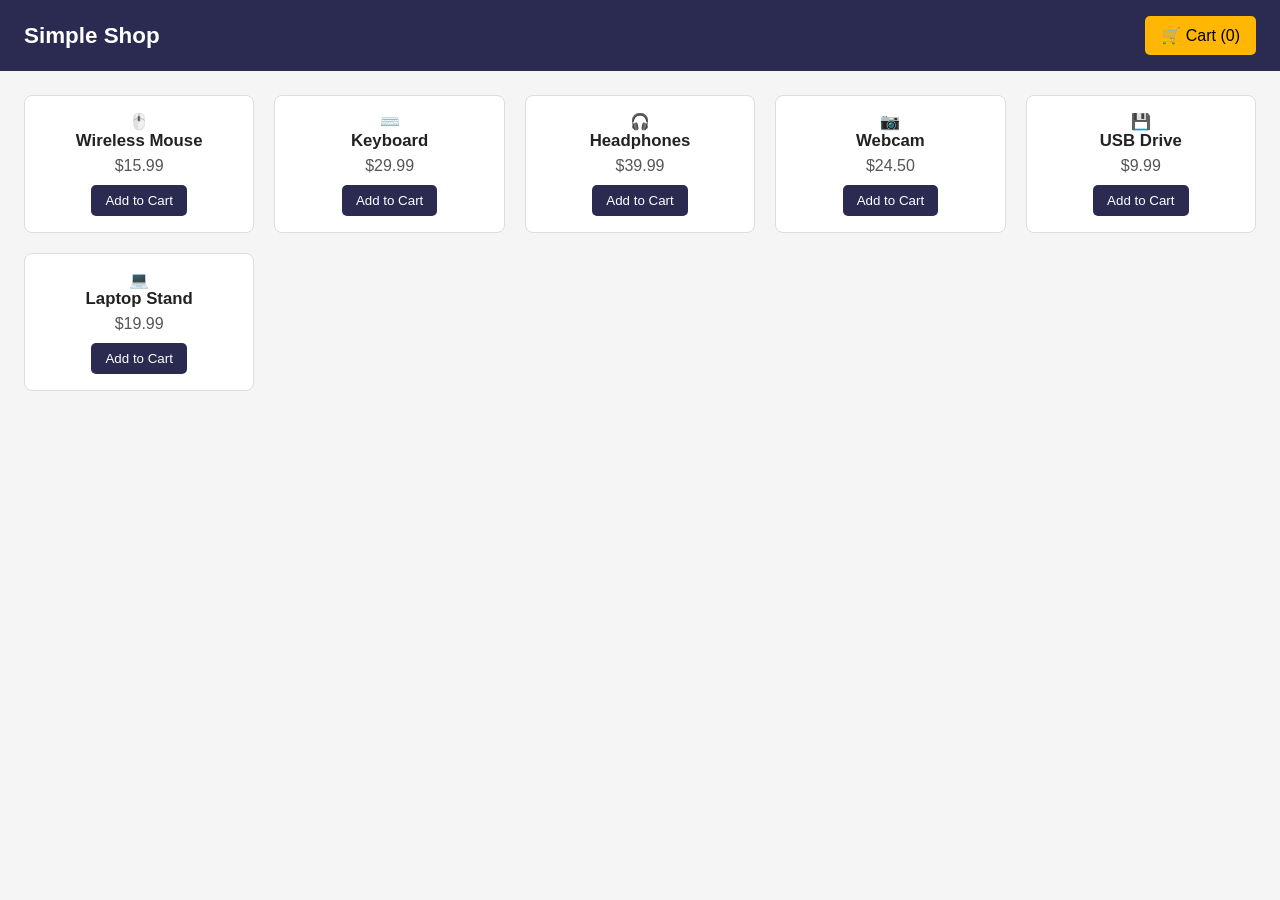
<file: Ecommerce/index.html>
<!DOCTYPE html>
<html lang="en">
<head>
  <meta charset="UTF-8">
  <meta name="viewport" content="width=device-width, initial-scale=1.0">
  <title>Simple Shop</title>
  <link rel="stylesheet" href="style.css">
</head>
<body>

  <header>
    <h1>Simple Shop</h1>
    <button id="cart-btn">🛒 Cart (<span id="cart-count">0</span>)</button>
  </header>


  <section id="product-list"></section>


  <section id="cart-section" class="hidden">
    <h2>Your Cart</h2>
    <div id="cart-items"></div>
    <p id="cart-total">Total: $0.00</p>
    <button id="checkout-btn">Checkout</button>
    <button id="close-cart-btn">Close Cart</button>
  </section>

  <script src="script.js"></script>
</body>
</html>
</file>
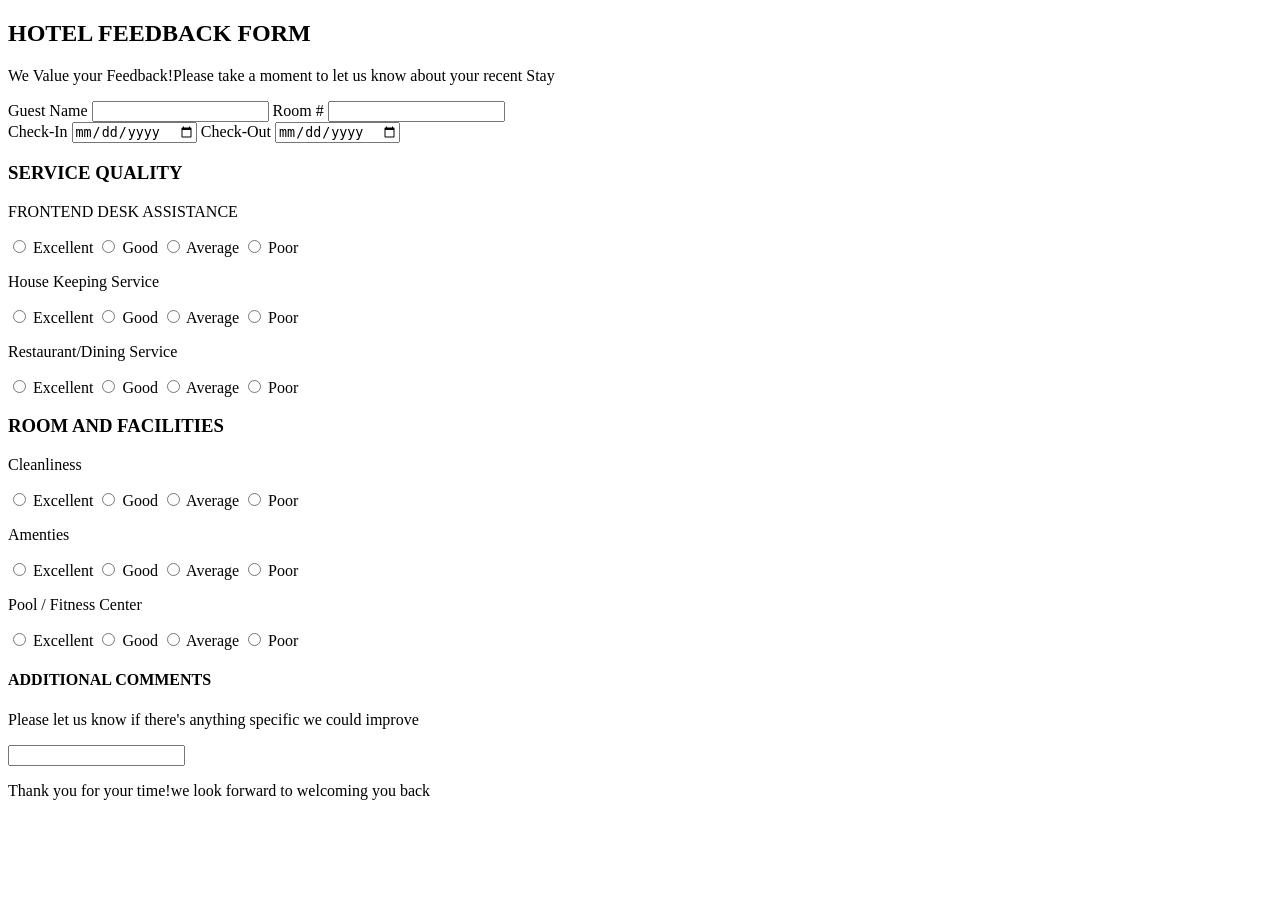
<file: DAY_4/Feedback_Form.html>
<!DOCTYPE html>
<html lang="en">
<head>
    <meta charset="UTF-8">
    <meta name="viewport" content="width=device-width, initial-scale=1.0">
    <title>Hotel Feedback Form</title>
</head>
<body>
    <div>
        <h2>HOTEL FEEDBACK FORM</h2>
        <p>We Value your Feedback!Please take a moment to let us know about your recent Stay</p>
    </div>
    <div>
        <form>
              <div> 
                   <label>Guest Name</label>
                   <input type="text" required>
                   <label>Room #</label>
                   <input type="number" required>
                </div>
            <div>
                 <label>Check-In</label>
                 <input type="date" required>
                 <label>Check-Out</label>
                 <input type="date" required>
            </div>
            <div>
               <h3>SERVICE QUALITY</h3>
               <div> 
                  <P>FRONTEND DESK ASSISTANCE</P>
                  <input type="radio" id="Excellent" name="FDA" value="Excellent">
                  <label for="Excellent">Excellent</label> 
                  <input type="radio" id="Good" name="FDA" value="Good">
                  <label for="Good">Good</label> 
                  <input type="radio" id="Average" name="FDA" value="Average">
                  <label for="Average">Average</label>
                  <input type="radio" id="poor" name="FDA" value="poor">
                  <label for="poor">Poor</label>
               </div>
               <div>
                   <P>House Keeping Service</P>
                  <input type="radio" id="Excellent" name="HKS" value="Excellent">
                  <label for="Excellent">Excellent</label> 
                  <input type="radio" id="Good" name="HKS" value="Good">
                  <label for="Good">Good</label> 
                  <input type="radio" id="Average" name="HKs" value="Average">
                  <label for="Average">Average</label>
                  <input type="radio" id="poor" name="HKS" value="poor">
                  <label for="poor">Poor</label>
               </div>
               <div>
                   <P>Restaurant/Dining Service</P>
                  <input type="radio" id="Excellent" name="RDS" value="Excellent">
                  <label for="Excellent">Excellent</label> 
                  <input type="radio" id="Good" name="RDS" value="Good">
                  <label for="Good">Good</label> 
                  <input type="radio" id="Average" name="RDS" value="Average">
                  <label for="Average">Average</label>
                  <input type="radio" id="poor" name="RDS" value="poor">
                  <label for="poor">Poor</label>
               </div>
            </div>
            <div>
                <h3>ROOM AND FACILITIES</h3>
                <div>
                   <P>Cleanliness</P>
                  <input type="radio" id="Excellent" name="clean" value="Excellent">
                  <label for="Excellent">Excellent</label> 
                  <input type="radio" id="Good" name="clean" value="Good">
                  <label for="Good">Good</label> 
                  <input type="radio" id="Average" name="clean" value="Average">
                  <label for="Average">Average</label>
                  <input type="radio" id="poor" name="clean" value="poor">
                  <label for="poor">Poor</label>
               </div>
               <div>
                   <P>Amenties</P>
                  <input type="radio" id="Excellent" name="clean" value="Excellent">
                  <label for="Excellent">Excellent</label> 
                  <input type="radio" id="Good" name="clean" value="Good">
                  <label for="Good">Good</label> 
                  <input type="radio" id="Average" name="clean" value="Average">
                  <label for="Average">Average</label>
                  <input type="radio" id="poor" name="clean" value="poor">
                  <label for="poor">Poor</label>
               </div>
               <div>
                   <P>Pool / Fitness Center</P>
                  <input type="radio" id="Excellent" name="pfc" value="Excellent">
                  <label for="Excellent">Excellent</label> 
                  <input type="radio" id="Good" name="pfc" value="Good">
                  <label for="Good">Good</label> 
                  <input type="radio" id="Average" name="pfc" value="Average">
                  <label for="Average">Average</label>
                  <input type="radio" id="poor" name="pfc" value="poor">
                  <label for="poor">Poor</label>
               </div>
            </div>
            <div>
                <h4>ADDITIONAL COMMENTS</h4>
                <P>Please let us know if there's anything specific we could improve</P>
                <input type="text">
            </div>
        </form>
        <p>Thank you for your time!we look forward to welcoming you back</p>
    </div>
</body>
</html>
</file>
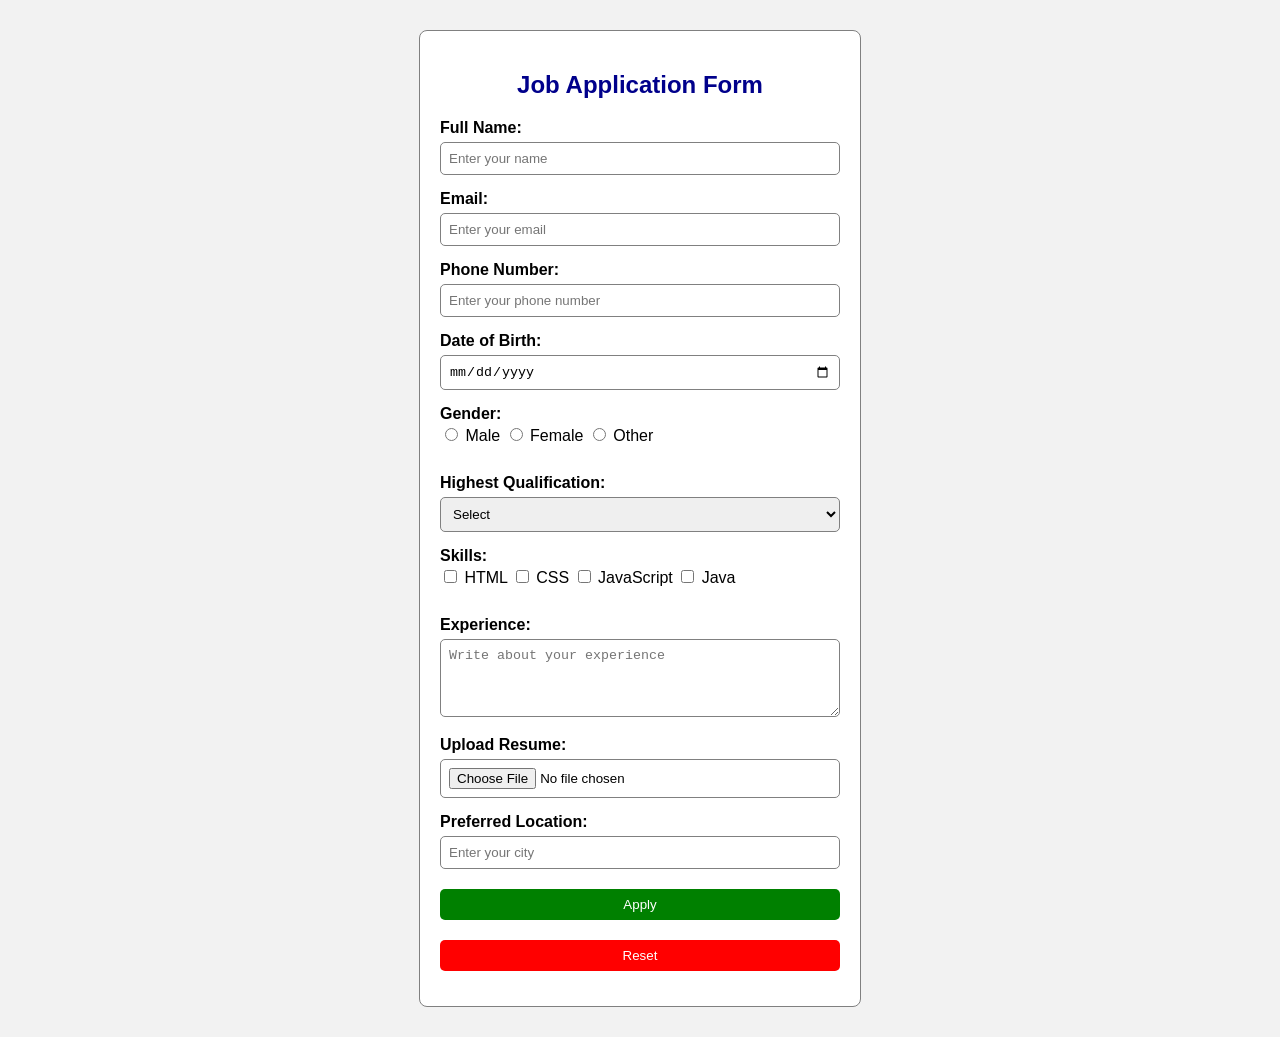
<file: DAY_4/job_application.html>
<!DOCTYPE html>
<html>
<head>
    <title>Job Application Form</title>

    <style>

        body{
            font-family: Arial, sans-serif;
            background-color: #f2f2f2;
        }

        .container{
            width: 400px;
            background-color: white;
            margin: 30px auto;
            padding: 20px;
            border-radius: 8px;
            border: 1px solid gray;
        }

        h2{
            text-align: center;
            color: darkblue;
        }

        label{
            font-weight: bold;
        }

        input, select, textarea{
            width: 100%;
            padding: 8px;
            margin-top: 5px;
            margin-bottom: 15px;
            border: 1px solid gray;
            border-radius: 5px;
            box-sizing: border-box;
        }

        input[type="radio"],
        input[type="checkbox"]{
            width: auto;
        }

        input[type="submit"]{
            background-color: green;
            color: white;
            border: none;
            cursor: pointer;
        }

        input[type="submit"]:hover{
            background-color: darkgreen;
        }

        input[type="reset"]{
            background-color: red;
            color: white;
            border: none;
            cursor: pointer;
        }

        input[type="reset"]:hover{
            background-color: darkred;
        }

    </style>

</head>

<body>

<div class="container">

<h2>Job Application Form</h2>

<form>

<label>Full Name:</label>
<input type="text" placeholder="Enter your name">

<label>Email:</label>
<input type="email" placeholder="Enter your email">

<label>Phone Number:</label>
<input type="tel" placeholder="Enter your phone number">

<label>Date of Birth:</label>
<input type="date">

<label>Gender:</label><br>

<input type="radio" name="gender"> Male
<input type="radio" name="gender"> Female
<input type="radio" name="gender"> Other

<br><br>

<label>Highest Qualification:</label>

<select>
    <option>Select</option>
    <option>10th</option>
    <option>Intermediate</option>
    <option>B.Tech</option>
    <option>M.Tech</option>
</select>

<label>Skills:</label><br>

<input type="checkbox"> HTML
<input type="checkbox"> CSS
<input type="checkbox"> JavaScript
<input type="checkbox"> Java

<br><br>

<label>Experience:</label>

<textarea rows="4" placeholder="Write about your experience"></textarea>

<label>Upload Resume:</label>
<input type="file">

<label>Preferred Location:</label>
<input type="text" placeholder="Enter your city">

<input type="submit" value="Apply">

<input type="reset" value="Reset">

</form>

</div>

</body>
</html>
</file>
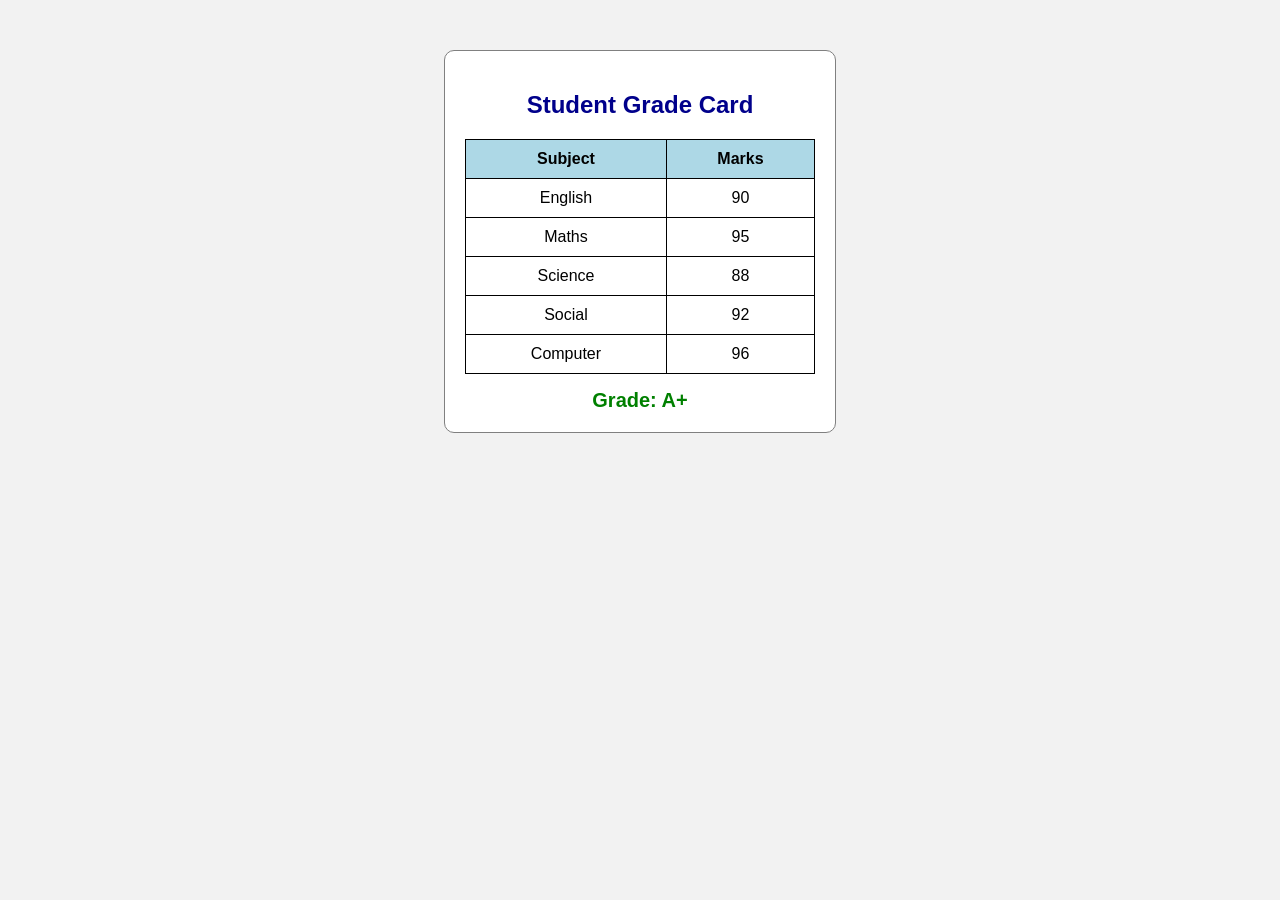
<file: DAY_6/student_grade.html>
<!DOCTYPE html>
<html>
<head>
    <title>Student Grade Card</title>

    <style>

        body{
            font-family: Arial, sans-serif;
            background-color: #f2f2f2;
        }

        .card{
            width: 350px;
            margin: 50px auto;
            background-color: white;
            padding: 20px;
            border: 1px solid gray;
            border-radius: 10px;
        }

        h2{
            text-align: center;
            color: darkblue;
        }

        table{
            width: 100%;
            border-collapse: collapse;
        }

        table, th, td{
            border: 1px solid black;
        }

        th{
            background-color: lightblue;
        }

        th, td{
            padding: 10px;
            text-align: center;
        }

        .grade{
            text-align: center;
            margin-top: 15px;
            font-size: 20px;
            color: green;
            font-weight: bold;
        }

    </style>

</head>

<body>

<div class="card">

    <h2>Student Grade Card</h2>

    <table>

        <tr>
            <th>Subject</th>
            <th>Marks</th>
        </tr>

        <tr>
            <td>English</td>
            <td>90</td>
        </tr>

        <tr>
            <td>Maths</td>
            <td>95</td>
        </tr>

        <tr>
            <td>Science</td>
            <td>88</td>
        </tr>

        <tr>
            <td>Social</td>
            <td>92</td>
        </tr>

        <tr>
            <td>Computer</td>
            <td>96</td>
        </tr>

    </table>

    <div class="grade">
        Grade: A+
    </div>

</div>

</body>
</html>
</file>
<file: Ecommerce/style.css>
* {
  box-sizing: border-box;
  margin: 0;
  padding: 0;
}

body {
  font-family: Arial, sans-serif;
  background-color: #f5f5f5;
  color: #222;
}


header {
  background-color: #2b2b52;
  color: white;
  padding: 16px 24px;
  display: flex;
  justify-content: space-between;
  align-items: center;
}

header h1 {
  font-size: 1.4rem;
}

#cart-btn {
  background-color: #ffb703;
  border: none;
  padding: 10px 16px;
  border-radius: 5px;
  font-size: 1rem;
  cursor: pointer;
}

#cart-btn:hover {
  background-color: #ffc738;
}


#product-list {
  display: grid;
  grid-template-columns: repeat(auto-fill, minmax(200px, 1fr));
  gap: 20px;
  padding: 24px;
}

.product-card {
  background-color: white;
  border: 1px solid #ddd;
  border-radius: 8px;
  padding: 16px;
  text-align: center;
}

.product-card img {
  font-size: 3rem;
  display: block;
  margin-bottom: 10px;
}

.product-card h3 {
  font-size: 1.05rem;
  margin-bottom: 6px;
}

.product-card p {
  color: #555;
  margin-bottom: 10px;
}

.product-card button {
  background-color: #2b2b52;
  color: white;
  border: none;
  padding: 8px 14px;
  border-radius: 5px;
  cursor: pointer;
}

.product-card button:hover {
  background-color: #40407a;
}


#cart-section {
  background-color: white;
  margin: 24px;
  padding: 20px;
  border-radius: 8px;
  border: 1px solid #ddd;
}

#cart-section.hidden {
  display: none;
}

#cart-section h2 {
  margin-bottom: 16px;
}

.cart-item {
  display: flex;
  justify-content: space-between;
  align-items: center;
  padding: 10px 0;
  border-bottom: 1px solid #eee;
}

.cart-item button {
  background-color: #e63946;
  color: white;
  border: none;
  padding: 6px 10px;
  border-radius: 5px;
  cursor: pointer;
  margin-left: 10px;
}

#cart-total {
  font-weight: bold;
  font-size: 1.1rem;
  margin: 16px 0;
}

#checkout-btn {
  background-color: #2b9348;
  color: white;
  border: none;
  padding: 10px 18px;
  border-radius: 5px;
  cursor: pointer;
  margin-right: 10px;
}

#close-cart-btn {
  background-color: #999;
  color: white;
  border: none;
  padding: 10px 18px;
  border-radius: 5px;
  cursor: pointer;
}
</file>
